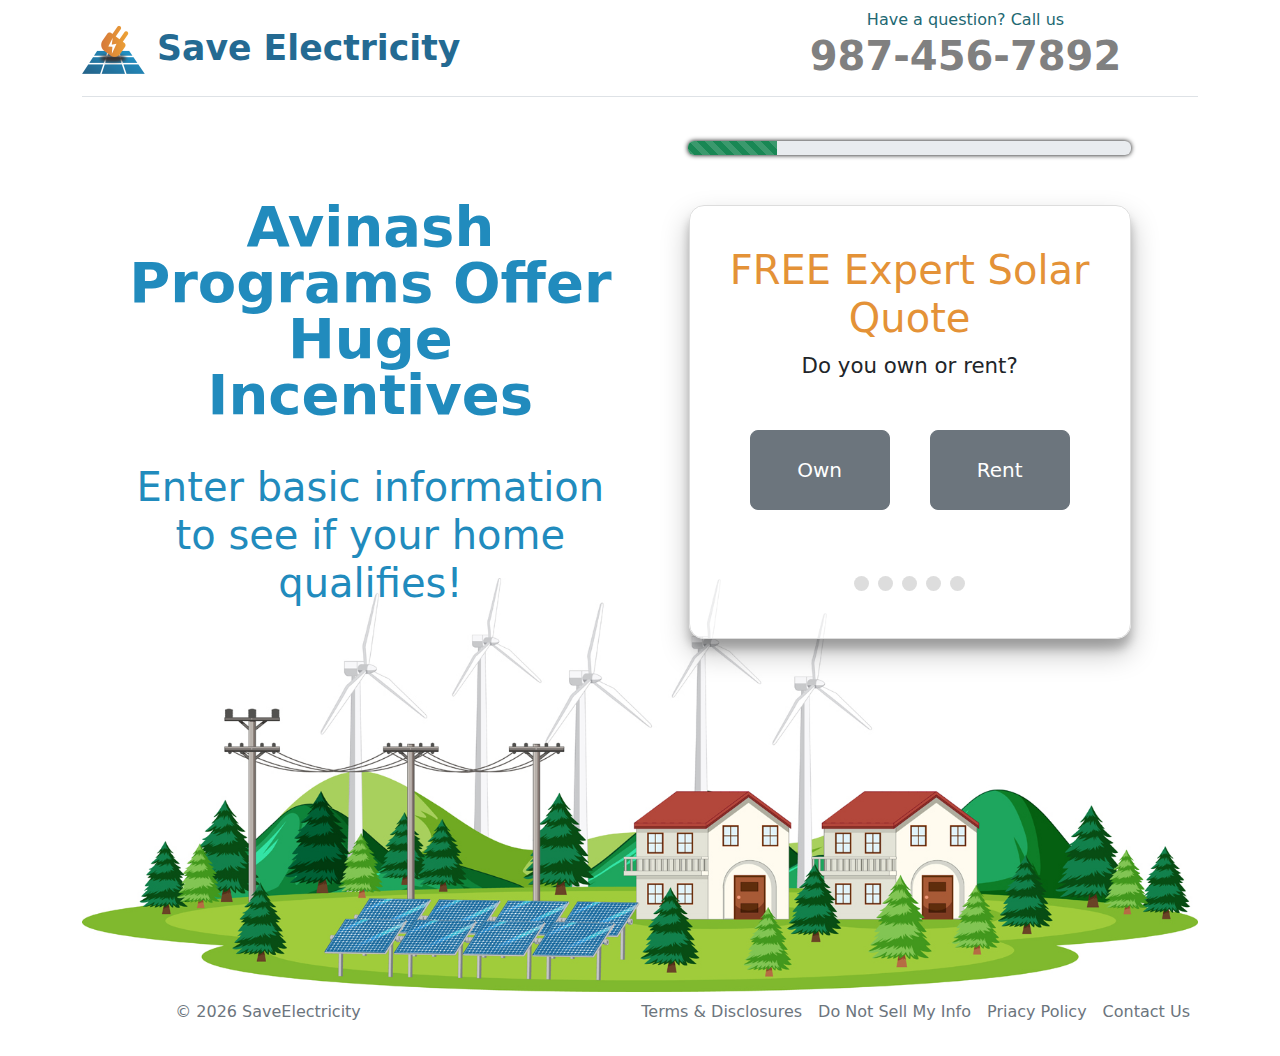
<file: index.html>
<!doctype html>
<html lang="en">
  <head>
    <meta charset="utf-8">
    <meta name="viewport" content="width=device-width, initial-scale=1">
    <meta name="description" content="">
    <meta name="author" content="">
    <meta name="generator" content="">
    <title>Solar - Save Electricity</title>
    <link href="./css/bootstrap.min.css" rel="stylesheet">
    <link rel="shortcut icon" type="image/x-icon" href="../assets/img/favicon.ico">
    <!-- <link rel="icon" type="image/x-icon" href="./images/favicon.png"> -->
    <script src="./js/jquery.min.js"></script>
    <script src="./js/slick.js"></script>
    
    <link href="./css/style1.css" rel="stylesheet">
    <link href="./css/headers.css" rel="stylesheet">
  </head>
  <body>
 
   
<main>
  <div class="container " >
   
    <header class="d-flex flex-wrap align-items-center justify-content-center justify-content-md-between py-2 mb-0 border-bottom">
      <a href="/solar" class="d-flex align-items-center col-md-5 mb-1 mb-md-0 text-dark text-decoration-none">
      
       <div style="color:#246A92; font-weight:700; font-size:26pt;display: block; "> <img src="./images/solar.png" alt="">  Save Electricity</div>
       
      </a>

      <div class="col-md-5 text-end text-center">
        <p style="font-size: 12pt;margin:0;padding:0; color:#226872;"> Have a question? Call us</p>
        <H1 style="color:#226872;"><a href="tel:+19999999999" style="text-decoration:none; color:gray; font-weight:700;">987-456-7892</a></H1>
      </div>
    </header>
  </div>

</main>




<div class="container-fluid ">
  <div class="container col-xl-10 col-xxl-8 px-2 py-3">
    <div class="row align-items-center g-lg-5 py-1">
      <div class="col-md-10 mx-auto col-lg-6 d-flex">
        <div style="color:#218BBD; ">
          <h3 class="display-4 fw-bold lh-1 mb-3 text-center">Avinash Programs Offer Huge Incentives</h3><br>
          <span class="display-6  text-center align-items-center justify-content-center d-flex">Enter basic information to see if your home qualifies!</span>
      </div>
        
      </div>

      <div class="col-lg-6 text-center text-lg-start">
          <div style="color:#fff;  text-shadow: 1px 1px 4px #000;">
        <center>
          <br>
          <div class="progress mx-4" style="height: 14px; box-shadow: 0 0 5px #000;">
            <div class="progress-bar bg-success progress-bar-striped progress-bar-animated" id="progressbar"   >
			<!--span id="kiti"></span-->
			</div>
          </div>
        
        </center>
    </div>

        <form name="regForm" id="regForm" action="thank-you.html">
           
            <div class="tab text-center"> 
			<h1 style="color: #E49237;">FREE Expert Solar Quote</h1>
            <div style="font-size: 16pt;">Do you own or rent?</div>
			<br>
              <p> 
			  <div class="row mb-3 mx-auto">
			  <div class="col d-flex justify-content-end"><input type="button" placeholder ="Own" value="Own" class="btn btn-lg btn-secondary p-4 m-2 " onclick="nextPrev(1)" ></div>
			  <div class="col d-flex justify-content-start"><input type="button"  placeholder ="Rent" value="Rent" class="btn btn-lg btn-secondary p-4 m-2" onclick="nextPrev(1)"></div>                                   
              </div>
			  </p>            
            </div> 
			
            <div class="tab text-center"> 
			<h1 style="color: #E49237;">FREE Expert Solar Quote</h1>
            <div style="font-size: 16pt;">Roughly how much do you pay for electricity each month?</div>
			<br>
              <p> 
			  <div class="row mb-3 mx-auto">
                                    <div class="col"><input type="button" value="$0-$100" placeholder="$0-$100" class="btn btn-lg btn-secondary p-4 m-2" onclick="nextPrev(1)"></div>
                                    <div class="col"><input type="button" value="$101-$200" placeholder="$101-$200" class="btn btn-lg btn-secondary p-4 m-2" onclick="nextPrev(1)"></div>
                                    <div class="col"><input type="button" value="$301-$300" placeholder="$301-$300" class="btn btn-lg btn-secondary p-4 m-2" onclick="nextPrev(1)"></div>
                                    <div class="col"><input type="button" value="$300+" placeholder="$300+" class="btn btn-lg btn-secondary p-4 m-2" onclick="nextPrev(1)"></div>
                                </div>
			  </p>            
            </div>
			
            <div class="tab text-center"> 
			<h1 style="color: #E49237;">FREE Expert Solar Quote</h1>
            <div style="font-size: 16pt;">What type of home do you live in?</div>
			<br>
              <p> 
			  <div class="mb-3 col-10 mx-auto"><label for="" class="form-label"></label><select name="" id="" class="form-select form-select-lg" onchange="nextPrev(1)">
				<option value="" >Select One</option>
				<option value="A">Single Family</option>
				<option value="B">B</option>
				<option value="C">C</option>
				<option value="D">D</option>
			</select></div>
			  </p>            
            </div>

            <div class="tab text-center"> 
			<h1 style="color: #E49237;">FREE Expert Solar Quote</h1>
            <div style="font-size: 16pt;">How much sun does your roof get?</div>
			<br>
              <p> 
			 <div class="row mb-3 mx-auto">
			  <div class="col"><input type="button" value="Full Sun" placeholder="Full Sun"  class="btn btn-lg btn-secondary p-4 m-2" onclick="nextPrev(1)"></div>
			  <div class="col"><input type="button" value="Partial Shade" placeholder="Partial Shade" class="btn btn-lg btn-secondary p-4 m-2" onclick="nextPrev(1)"></div>
			  <div class="col"><input type="button" value="Mostly Shade" placeholder="Mostly Shade"  class="btn btn-lg btn-secondary p-4 m-2" onclick="nextPrev(1)"></div>
			  <div class="col"><input type="button" value="Not Sure" placeholder="Not Sure"   class="btn btn-lg btn-secondary p-4 m-2" onclick="nextPrev(1)"></div>
		  </div>
			  </p>            
            </div>

			
            <div class="tab text-center"> 
			<h1 style="color: #E49237;">FREE Expert Solar Quote</h1>
            <div style="font-size: 16pt;">Let's find you on the map</div>
			<br>
          <p> 
			<div class="form-floating mb-3 col-10 mx-auto"><input type="text" class="form-control" id="floatingInput" placeholder="Street Address"><label for="floatingInput" >Street address</label></div>
			
			<div class="form-floating mb-3 col-10  mx-auto">
			<input type="text" class="form-control" id="floatingInput" placeholder="City, State" value="Fl, asdjk 23">
			<label for="floatingInput">City, State</label></div>

			<div class="form-floating mb-3 col-10  mx-auto"><input type="text" class="form-control" id="floatingInput" placeholder="85002" value="13416" disabled="disabled"><label for="floatingInput">Zip</label></div>
		  </p>            
            </div>


           
            <div style="overflow:auto;">
              <div style="float:right;">
                <button type="button" id="prevBtn" onclick="nextPrev(-1)">Previous</button>
                <button type="button" id="nextBtn"  onclick="nextPrev(1)">Next</button>
              </div>
            </div>
            <div style="text-align:center;margin-top:40px;">
              <span class="step"></span>
              <span class="step"></span>
              <span class="step"></span>
              <span class="step"></span>
              <span class="step"></span>
            </div>
          </form>
  
      </div>
 
    </div>
  </div>
</div>

<div class="container" >
  <footer style="bottom:0; position: relative;" class="d-flex flex-wrap justify-content-md-between justify-content-center align-items-center  my-4  text-center">
    <img src="images/solar-bg.jpg" style="width: 100%; height:20%;position: relative; margin-top: -155px;z-index: -111;;" alt="">
    <p class="col-md-4 mb-0 text-muted">&copy; <span id="year"></span>  SaveElectricity</p>
    
    
    <ul class="nav col-md-8 justify-content-end">
      <li class="nav-item"><a href="#" class="nav-link px-2 text-muted">Terms & Disclosures</a></li>
      <li class="nav-item"><a href="#" class="nav-link px-2 text-muted">Do Not Sell My Info</a></li>
      <li class="nav-item"><a href="#" class="nav-link px-2 text-muted">Priacy Policy</a></li>
      <li class="nav-item"><a href="#" class="nav-link px-2 text-muted">Contact Us</a></li>
    </ul>
   
  </footer>

</div>


    <script src="./js/bootstrap.bundle.min.js"></script>

    <script>
      


        document.getElementById("year").innerHTML = new Date().getFullYear();
        var currentTab = 0; // Current tab is set to be the first tab (0)
        showTab(currentTab); // Display the current tab
        function showTab(n) {
          // This function will display the specified tab of the form...
          var x = document.getElementsByClassName("tab");
          x[n].style.display = "block";
          //... and fix the Previous/Next buttons:
          if (n == 0) {
            document.getElementById("prevBtn").style.display = "none";
          } else {
            document.getElementById("prevBtn").style.display = "inline";
          }
          if (n == (x.length - 1)) {
		  	document.getElementById("nextBtn").style.display = "inline";
            document.getElementById("nextBtn").innerHTML = "Get Quote";
          } else {
            /*document.getElementById("nextBtn").innerHTML = "Next";*/
			document.getElementById("nextBtn").style.display = "none";
			
          }
          //... and run a function that will display the correct step indicator:
          fixStepIndicator(n)
        }
        
        function nextPrev(n) {
          // This function will figure out which tab to display
          var x = document.getElementsByClassName("tab");
          // Exit the function if any field in the current tab is invalid:
          if (n == 1 && !validateForm()) return false;
          // Hide the current tab:
          x[currentTab].style.display = "none";
          // Increase or decrease the current tab by 1:
          currentTab = currentTab + n;
          // if you have reached the end of the form...
          if (currentTab >= x.length) {
            // ... the form gets submitted:
           
            document.getElementById("regForm").submit();
			 currentTab = 0;
            showTab(currentTab);
            return false;
          }
          // Otherwise, display the correct tab:
          showTab(currentTab);
        }
        
        function validateForm() {
          // This function deals with validation of the form fields
          var x, y, i, valid = true;
          x = document.getElementsByClassName("tab");
          y = x[currentTab].getElementsByTagName("input");
          // A loop that checks every input field in the current tab:
          for (i = 0; i < y.length; i++) {
            // If a field is empty...
            if (y[i].value == "") {
              // add an "invalid" class to the field:
              y[i].className += " invalid";
              // and set the current valid status to false
              valid = false;
            }
          }
          // If the valid status is true, mark the step as finished and valid:
          if (valid) {
            document.getElementsByClassName("step")[currentTab].className += " finish";
          }
          return valid; // return the valid status
        }
        
        function fixStepIndicator(n) {
		 var tabs = 5;
          // This function removes the "active" class of all steps...
          var i, x = document.getElementsByClassName("step");
		  
		   var bar1 = document.getElementById("progressbar");
          
          bar1.style.width += 25 +"%";
          bar1.style.width = (n+1)*(100/tabs)+"%";
          document.getElementById("kiti").innerHTML = bar1.style.width;
		  
          for (i = 0; i < x.length; i++) {
            x[i].className = x[i].className.replace(" active", "");
          }
          //... and adds the "active" class on the current step:
          x[n].className += " active";
        }
        </script>
  </body>
</html>
</file>
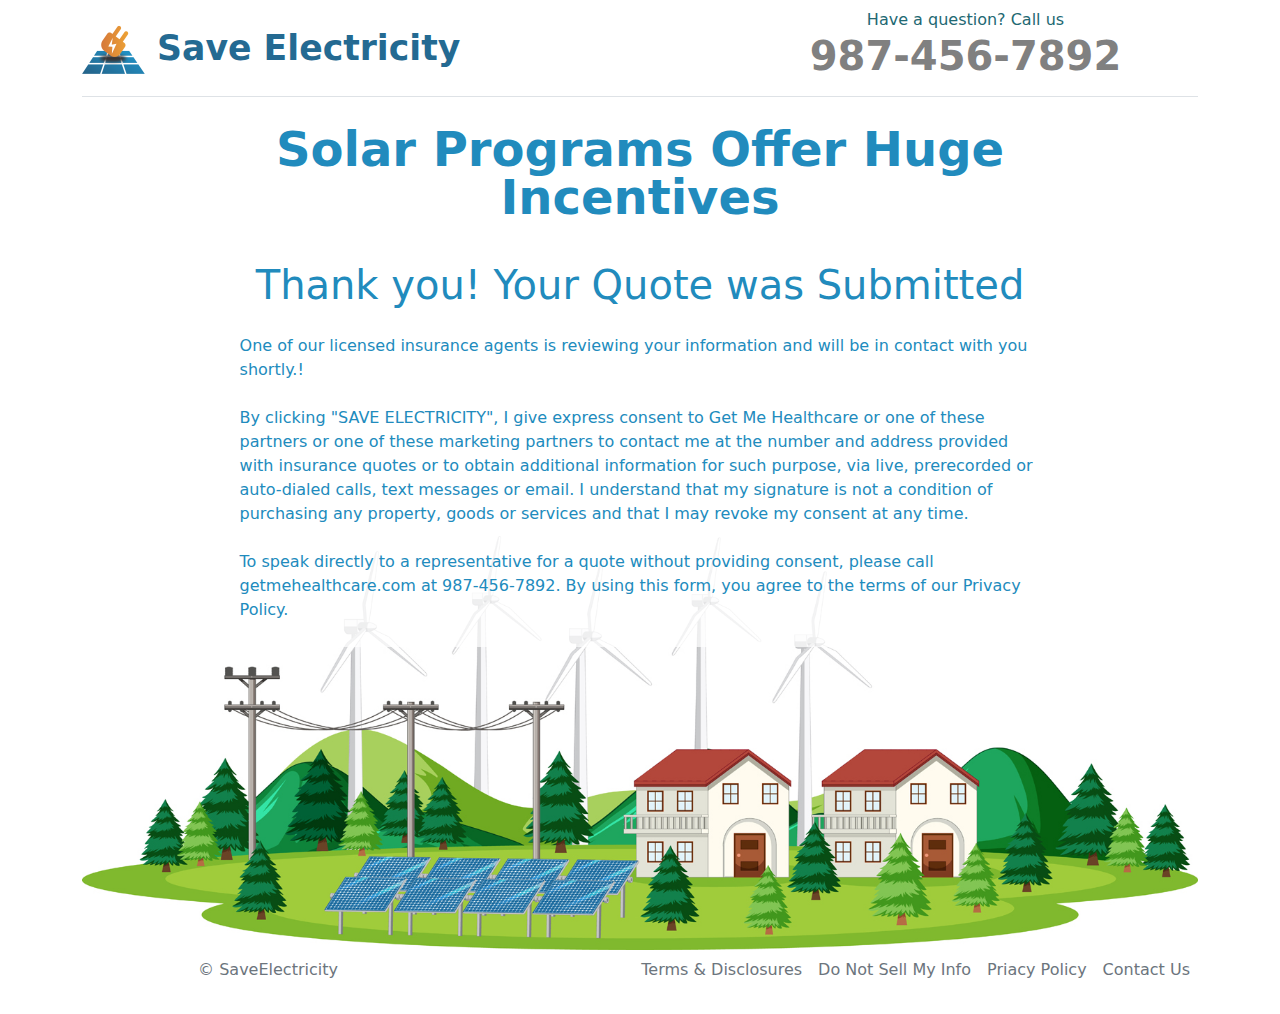
<file: thank-you.html>
<!doctype html>
<html lang="en">
  <head>
    <meta charset="utf-8">
    <meta name="viewport" content="width=device-width, initial-scale=1">
    <meta name="description" content="">
    <meta name="author" content="">
    <meta name="generator" content="">
    <title>Thank you</title>
    <link href="./css/bootstrap.min.css" rel="stylesheet">
    <link rel="shortcut icon" type="image/x-icon" href="../assets/img/favicon.ico">
    <!-- <link rel="icon" type="image/x-icon" href="./images/favicon.png"> -->
    <script src="./js/jquery.min.js"></script>
    <script src="./js/slick.js"></script>   
   <link href="./css/headers.css" rel="stylesheet">
    <link href="./css/style.css" rel="stylesheet">
  </head>
  <body>
 
   
<main>
  <div class="container " >
   
    <header class="d-flex flex-wrap align-items-center justify-content-center justify-content-md-between py-2 mb-0 border-bottom">
      <a href="/solar" class="d-flex align-items-center col-md-5 mb-1 mb-md-0 text-dark text-decoration-none">
      
       <div style="color:#246A92; font-weight:700; font-size:26pt;display: block; "> <img src="./images/solar.png" alt="">  Save Electricity</div>
       
      </a>

      <div class="col-md-5 text-end text-center">
        <p style="font-size: 12pt;margin:0;padding:0; color:#226872;"> Have a question? Call us</p>
        <H1 style="color:#226872;"><a href="tel:+19999999999" style="text-decoration:none; color:gray;font-weight:700;">987-456-7892</a></H1>
      </div>
    </header>
  </div>

</main>




<div class="container-fluid ">
  <div class="container col-xl-10 col-xxl-8 px-2 ">
    <div class="row align-items-center g-lg-5 py-1">
      <div class="col-md-10 mx-auto col-lg-10 col-10 d-flex">
        <div style="color:#218BBD; ">
          <h3 class="display-5 fw-bold lh-1 mb-3 text-center mt-4">Solar Programs Offer Huge Incentives</h3><br>
          <span class="display-6  text-center align-items-center justify-content-center d-flex">Thank you! Your Quote was Submitted</span>
          <p style="box-sizing:border-box; display: inline-block; font-size:16px; background:rgba(255,255,255,0.7);padding:25px;">One of our licensed insurance agents is reviewing your information and will be in contact with you shortly.!<br><br>            
            By clicking "SAVE ELECTRICITY", I give express consent to Get Me Healthcare or one of these partners or one of these marketing partners to contact me at the number and address provided with insurance quotes or to obtain additional information for such purpose, via live, prerecorded or auto-dialed calls, text messages or email. I understand that my signature is not a condition of purchasing any property, goods or services and that I may revoke my consent at any time.<br>  <br>          
            To speak directly to a representative for a quote without providing consent, please call getmehealthcare.com at 987-456-7892. By using this form, you agree to the terms of our Privacy Policy.</p>
      </div>
        
      </div>

   
 
    </div>
  </div>
</div>

<div class="container" >
  <footer style="bottom:0; position: relative;" class="d-flex flex-wrap justify-content-md-between justify-content-center align-items-center  my-4  text-center">
    <img src="images/solar-bg.jpg" style="width: 100%; height:20%;position: relative; margin-top: -155px;z-index: -111;;" alt="">
    <p class="col-md-4 mb-0 text-muted">&copy; <span id="year"></span>  SaveElectricity</p>
    
    
    <ul class="nav col-md-8 justify-content-end">
      <li class="nav-item"><a href="#" class="nav-link px-2 text-muted">Terms & Disclosures</a></li>
      <li class="nav-item"><a href="#" class="nav-link px-2 text-muted">Do Not Sell My Info</a></li>
      <li class="nav-item"><a href="#" class="nav-link px-2 text-muted">Priacy Policy</a></li>
      <li class="nav-item"><a href="#" class="nav-link px-2 text-muted">Contact Us</a></li>
    </ul>
   
  </footer>

</div>


    <script src="./js/bootstrap.bundle.min.js"></script>

   
  </body>
</html>
</file>
<file: css/style1.css>
*{box-sizing:border-box;}[class~=bd-placeholder-img]{font-size:1.125rem;}[class~=bd-placeholder-img]{text-anchor:middle;}[class~=bd-placeholder-img]{-webkit-user-select:none;}[class~=bd-placeholder-img]{-moz-user-select:none;}body{background-color:#fff;}[class~=bd-placeholder-img]{user-select:none;}@media (min-width: 768px){.bd-placeholder-img-lg{font-size:3.5rem;}}.b-example-divider{height:3rem;}.b-example-divider{background-color:rgba(0,0,0,.1);}[class~=nav-scroller] [class~=nav]{display:flex;}h1{text-align:center;}#regForm{background-color:rgba(255,255,255,.551);}input{padding-left:.104166667in;}[class~=nav-scroller] [class~=nav]{flex-wrap:nowrap;}.b-example-divider{border-left-width:0;}#regForm{margin-left:auto;}input{padding-bottom:.104166667in;}#regForm{margin-bottom:3.125pc;}input,#regForm,.b-example-divider{border-bottom-width:.0625pc;}.b-example-divider{border-right-width:0;}input{padding-right:.104166667in;}#regForm,.b-example-divider,input{border-top-width:.0625pc;}input{padding-top:.104166667in;}#regForm,input,.b-example-divider{border-left-style:solid;}#regForm{margin-right:auto;}#regForm,input,.b-example-divider{border-bottom-style:solid;}input{width:100%;}#regForm{margin-top:3.125pc;}input{font-size:1.0625pc;}input{font-family:Raleway;}#regForm{padding-left:.416666667in;}.b-example-divider,#regForm,input{border-right-style:solid;}#regForm{padding-bottom:.416666667in;}input,#regForm{border-left-width:.010416667in;}#regForm,input{border-right-width:.010416667in;}[class~=nav-scroller] [class~=nav]{padding-bottom:1rem;}#regForm{padding-right:.416666667in;}#regForm{padding-top:.416666667in;}#regForm,input,.b-example-divider{border-top-style:solid;}#regForm{width:90%;}#regForm{min-width:18.75pc;}#regForm{border-radius:15px;}.b-example-divider{border-left-color:rgba(0,0,0,.15);}input{border-left-color:#aaa;}.b-example-divider{border-bottom-color:rgba(0,0,0,.15);}input{border-bottom-color:#aaa;}input{border-right-color:#aaa;}input{border-top-color:#aaa;}input{border-image:none;}.b-example-divider{border-right-color:rgba(0,0,0,.15);}[class~=nav-scroller] [class~=nav]{margin-top:-.010416667in;}button{background-color:#04aa6d;}button{color:#fff;}button{border-left-width:medium;}.b-example-divider{border-top-color:rgba(0,0,0,.15);}.b-example-divider{border-image:none;}.b-example-divider{box-shadow:inset 0 .5em 1.5em rgba(0,0,0,.1),inset 0 .125em .5em rgba(0,0,0,.15);}[class~=step],button{border-bottom-width:medium;}[class~=b-example-vr]{flex-shrink:0;}button{border-right-width:medium;}[class~=b-example-vr]{width:1.5rem;}[class~=b-example-vr]{height:100vh;}button,[class~=step]{border-top-width:medium;}[class~=bi]{vertical-align:-.125em;}button,[class~=step]{border-left-style:none;}button,[class~=step]{border-bottom-style:none;}#regForm{border-left-color:#ddd;}button,[class~=step]{border-right-style:none;}button,[class~=step]{border-top-style:none;}[class~=bi]{fill:currentColor;}button,[class~=step]{border-left-color:currentColor;}[class~=step],button{border-bottom-color:currentColor;}[class~=nav-scroller]{position:relative;}[class~=step],button{border-right-color:currentColor;}[class~=step],button{border-top-color:currentColor;}#regForm{border-bottom-color:#ddd;}[class~=nav-scroller] [class~=nav]{overflow-x:auto;}[class~=nav-scroller]{z-index:2;}button{border-image:none;}#regForm{border-right-color:#ddd;}#regForm{border-top-color:#ddd;}[class~=nav-scroller]{height:2.75rem;}[class~=nav-scroller] [class~=nav]{text-align:center;}[class~=nav-scroller]{overflow-y:hidden;}[class~=nav-scroller] [class~=nav]{white-space:nowrap;}[class~=tab]{display:none;}#regForm{border-image:none;}#regForm{box-shadow:rgba(0,0,0,.25) 0in .145833333in 28px,rgba(0,0,0,.22) 0pt .625pc 7.5pt;}[class~=step]{height:.9375pc;}[class~=step]{width:.15625in;}[class~=step]{margin-left:.125pc;}button{padding-left:.208333333in;}[class~=step]{margin-bottom:0;}[class~=step]{margin-right:.125pc;}button{padding-bottom:7.5pt;}[class~=step]{margin-top:0;}button{padding-right:.208333333in;}button{padding-top:7.5pt;}#prevBtn,[class~=step]{background-color:#bbb;}[class~=nav-scroller] [class~=nav]{-webkit-overflow-scrolling:touch;}[class~=step]{border-left-width:medium;}button{font-size:.177083333in;}[class~=step][class~=active]{opacity:1;}button{font-family:Raleway;}input.invalid{background-color:#fdd;}button{cursor:pointer;}[class~=step]{border-right-width:medium;}[class~=step][class~=finish]{background-color:#04aa6d;}[class~=step]{border-image:none;}[class~=step]{border-radius:50%;}[class~=step]{display:inline-block;}[class~=step]{opacity:.5;}button:hover{opacity:.8;}
</file>
<file: css/headers.css>
.form-control-dark {
  border-color: var(--bs-gray);
}
.form-control-dark:focus {
  border-color: #fff;
  box-shadow: 0 0 0 .25rem rgba(255, 255, 255, .25);
}

.text-small {
  font-size: 85%;
}

.dropdown-toggle {
  outline: 0;
}
</file>
<file: css/style.css>
* {
  box-sizing: border-box;
}

body {
  background-color: #fff;
}
      .bd-placeholder-img {
        font-size: 1.125rem;
        text-anchor: middle;
        -webkit-user-select: none;
        -moz-user-select: none;
        user-select: none;
      }

  

      .b-example-divider {
        height: 3rem;
        background-color: rgba(0, 0, 0, .1);
        border: solid rgba(0, 0, 0, .15);
        border-width: 1px 0;
        box-shadow: inset 0 .5em 1.5em rgba(0, 0, 0, .1), inset 0 .125em .5em rgba(0, 0, 0, .15);
      }

      .b-example-vr {
        flex-shrink: 0;
        width: 1.5rem;
        height: 100vh;
      }

      .bi {
        vertical-align: -.125em;
        fill: currentColor;
      }

      .nav-scroller {
        position: relative;
        z-index: 2;
        height: 2.75rem;
        overflow-y: hidden;
      }

      .nav-scroller .nav {
        display: flex;
        flex-wrap: nowrap;
        padding-bottom: 1rem;
        margin-top: -1px;
        overflow-x: auto;
        text-align: center;
        white-space: nowrap;
        -webkit-overflow-scrolling: touch;
      }


#regForm {
  background-color:rgba(255,255,255,0.951);
  margin: 50px auto;

  width: 90%;
  min-width: 300px;
  border: 1px solid #ddd;
  box-shadow: rgba(0, 0, 0, 0.25) 0px 14px 28px, rgba(0, 0, 0, 0.22) 0px 10px 10px;
}

.conta{padding: 10px30px!important;}
h1 {
  text-align: center;  
}

input {
  padding: 10px;
  width: 80%;
  font-size: 17px;
  font-family: Raleway;
  border: 1px solid #aaaaaa;
  margin: 10px auto;
}

input.invalid {
  background-color: #ffdddd;
}

.tab {
  display: none;
}

button {
  background-color: #1b84c0;
  color: #ffffff;
  border: none;
  padding: 10px 20px;
  font-size: 17px;
  font-family: Raleway;
  cursor: pointer;
  margin: 0 40px;
}

button:hover {
  opacity: 0.8;
}

#prevBtn {
  background-color: #bbbbbb;
}

.step {
  height: 15px;
  width: 15px;
  margin: 0 2px;
  background-color: #bbbbbb;
  border: none;  
  border-radius: 50%;
  display: inline-block;
  opacity: 0.5;
}

.step.active {
  opacity: 1;
}
.step.finish {
  background-color: #77D3FF;
}


.slick-slide {

  margin: 30px 10px ;
 
  /* display: flex;
  align-items: center;
  justify-content: center; */
}

.slick-slide img {
  /* width: 100%; */
  margin: 0 auto;
  height:50px; width:auto;
   filter: grayscale(100%);
   opacity:0.5;
}

.slick-slider {
  position: relative;
  display: block;
  box-sizing: border-box;
  -webkit-user-select: none;
  -moz-user-select: none;
  -ms-user-select: none;
  user-select: none;
  -webkit-touch-callout: none;
  -khtml-user-select: none;
  -ms-touch-action: pan-y;
  touch-action: pan-y;
  -webkit-tap-highlight-color: transparent;
}

.slick-list {
  position: relative;
  display: block;
  overflow: hidden;
  margin: 0;
  padding: 0;
}

.slick-list:focus {
  outline: none;
}

.slick-list.dragging {
  cursor: pointer;
  cursor: hand;
}

.slick-slider .slick-track,
.slick-slider .slick-list {
  -webkit-transform: translate3d(0, 0, 0);
  -moz-transform: translate3d(0, 0, 0);
  -ms-transform: translate3d(0, 0, 0);
  -o-transform: translate3d(0, 0, 0);
  transform: translate3d(0, 0, 0);
}

.slick-track {
  position: relative;
  top: 0;
  left: 0;
  display: block;
}

.slick-track:before,
.slick-track:after {
  display: table;
  content: "";
}

.slick-track:after {
  clear: both;
}

.slick-loading .slick-track {
  visibility: hidden;
}

.slick-slide {
  display: none;
  float: left;
  /* height: 100%; */
  min-height: 1px;
}

[dir="rtl"] .slick-slide {
  float: right;
}

.slick-slide img {
  display: block;
}

.slick-slide.slick-loading img {
  display: none;
}

.slick-slide.dragging img {
  pointer-events: none;
}

.slick-initialized .slick-slide {
  display: block;
}

.slick-loading .slick-slide {
  visibility: hidden;
}

.slick-vertical .slick-slide {
  display: block;
  height: auto;
  border: 1px solid transparent;
}

.slick-arrow.slick-hidden {
  display: none;
}

[class*="col-"] {
  /* #solar-bg{background:url('./../images/solar-bg1.jpg'); background-size: cover;background-position: center; padding: 50px !important;} */
}

@media only screen and (min-width: 300px) {
  /* For tablets: */
  #solar-bg{background:url('./../images/solar-bg1.jpg'); background-size: cover;background-position: center; padding: 30px 10px 0px!important;}
}
@media only screen and (min-width: 600px) {
  /* For tablets: */
  #solar-bg{background:url('./../images/solar-bg1.jpg'); background-size: cover;background-position: center; padding: 50px 15px 0px !important;}
}

@media only screen and (min-width: 768px) {
 
  /* For desktop: */
    #solar-bg{background:url('./../images/solar-bg1.jpg'); background-size: cover;background-position: center; padding: 100px 25px 0px!important;}
    input{ box-sizing: border-box; margin: 25px;}
    .bd-placeholder-img-lg { font-size: 3.5rem; }
    #regForm label{ font-size: 14pt; }
 

}
</file>
